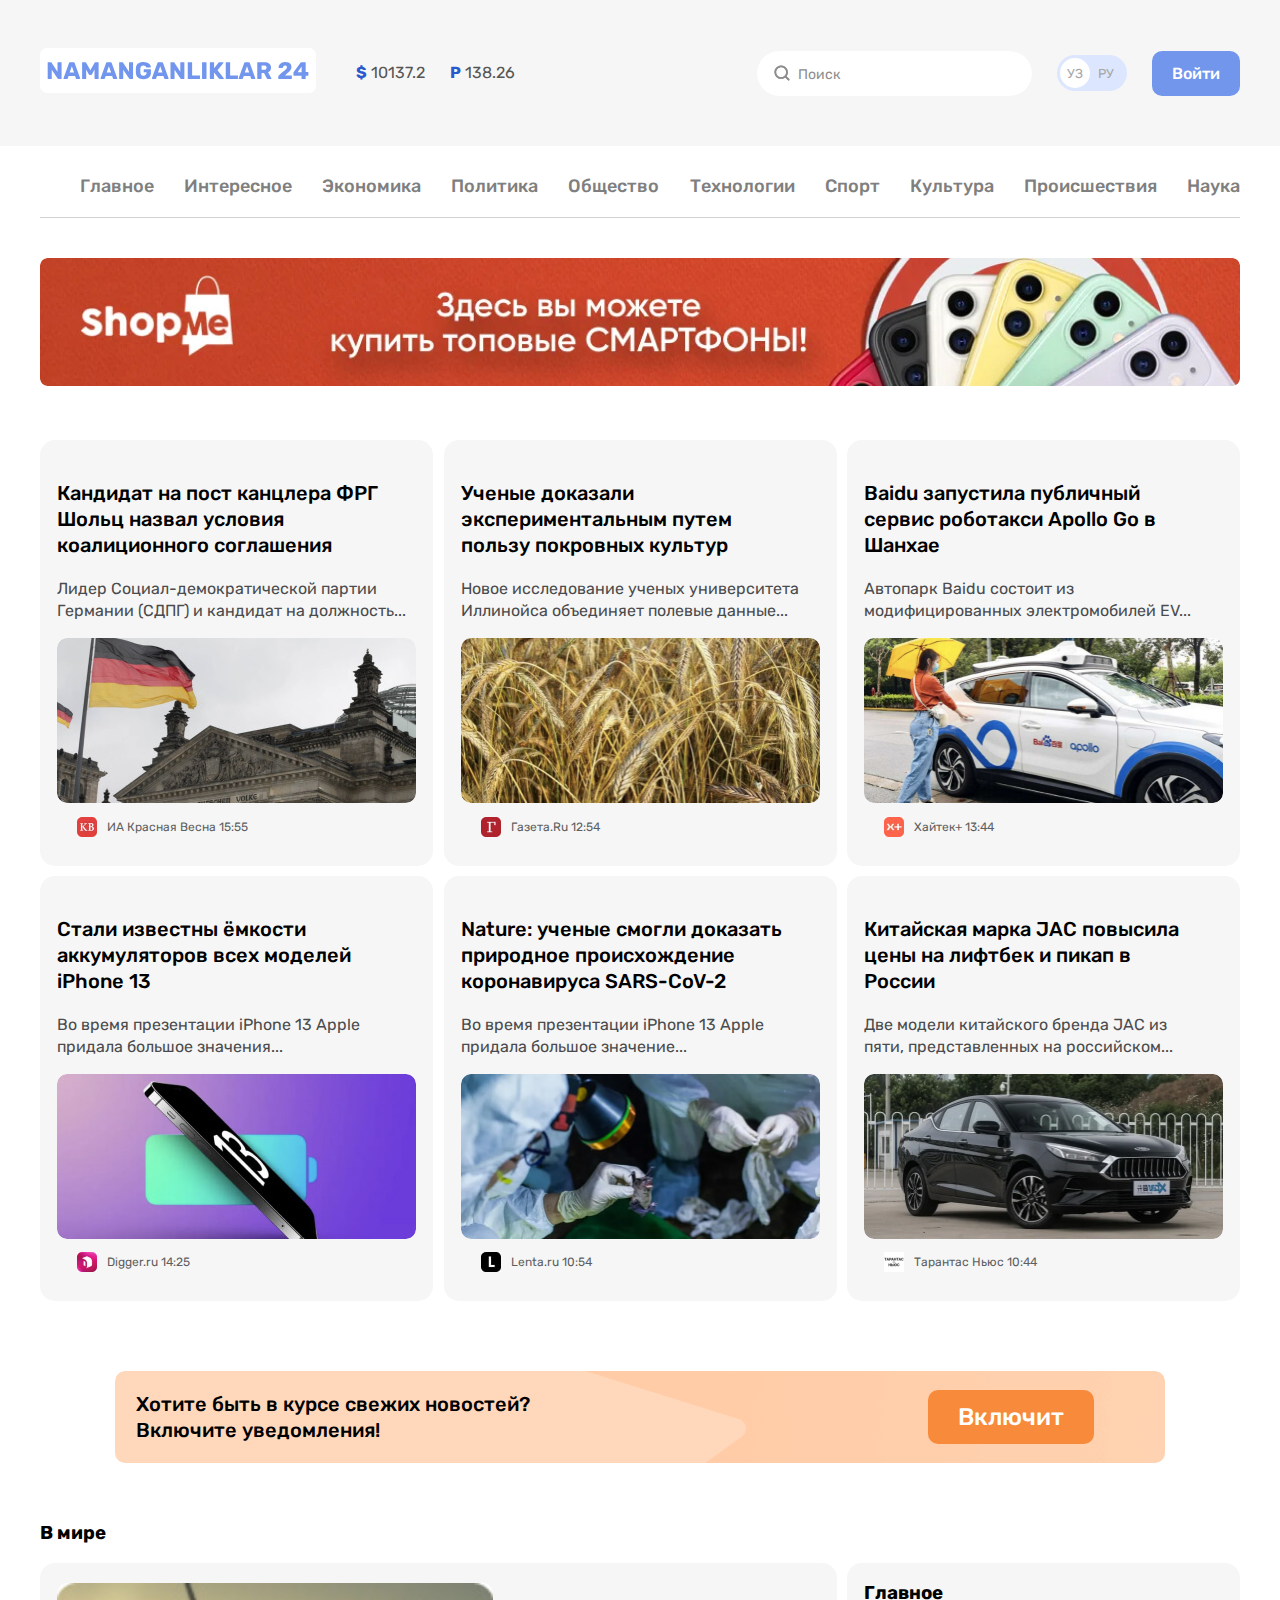
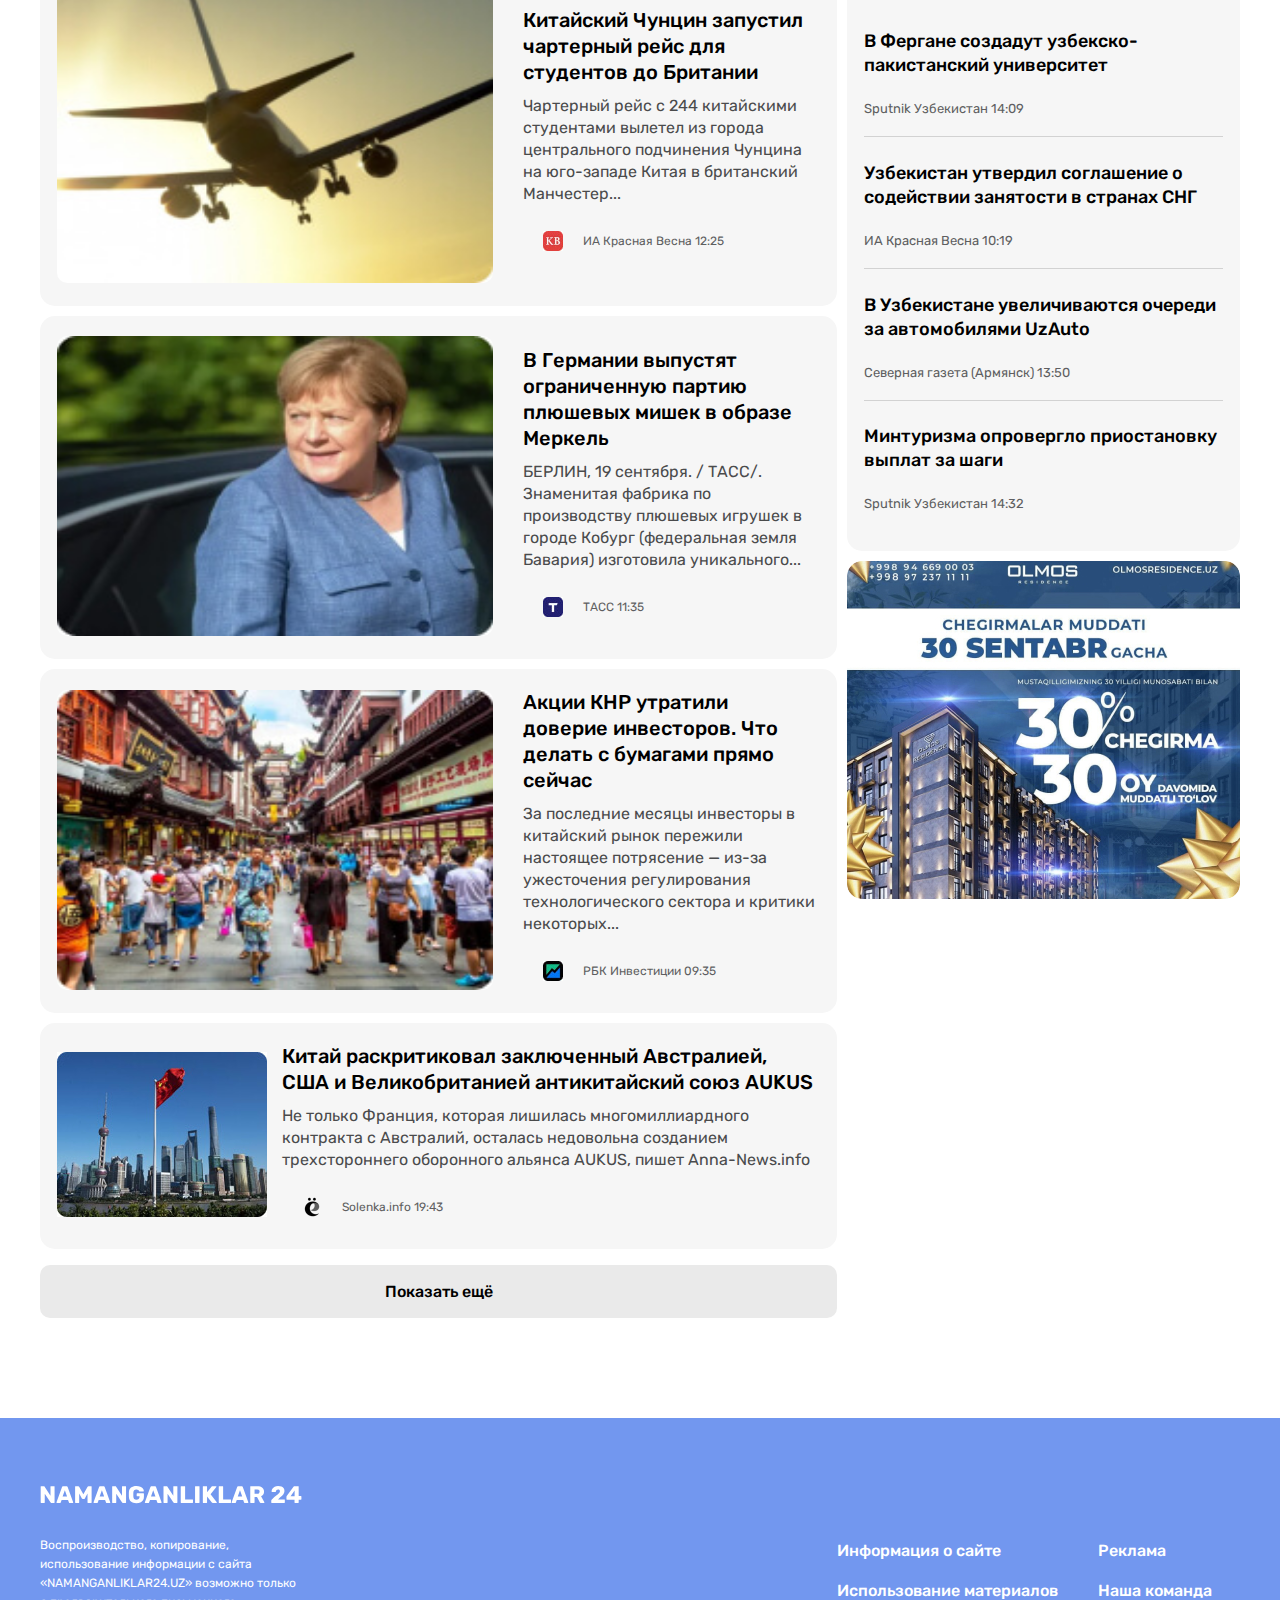
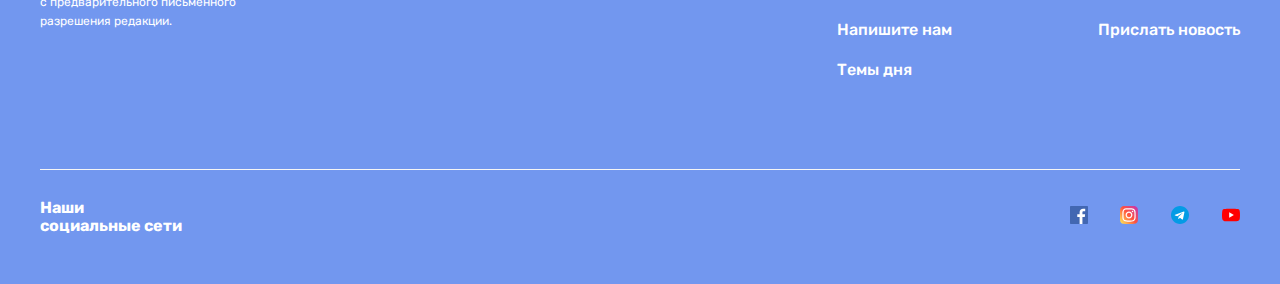
<file: index.html>
<!DOCTYPE html>
<html lang="en">
<head>
    <meta charset="UTF-8" />
    <meta http-equiv="X-UA-Compatible" content="IE=edge" />
    <meta name="viewport" content="width=device-width, initial-scale=1.0" />
    <link rel="stylesheet" href="./css/normalize.css">
    <link rel="stylesheet" href="./css/main.css"/>
    <title>Namanganliklar 24</title>
</head>
<body>
    <!-- header -->
    <header class="site-header">
        <!-- header top -->
        <div class="header-top">
            <div class="container">
                <div class="header-top-inner">
                    <div class="header-top-start">
                        <!-- logo -->
                        <a class="header-logo logo" href="./index.html">
                            <img
                            class="header-logo-img"
                            width="264"
                            height="28"
                            src="./images/NAMANGANLIKLAR 24.svg"
                            alt="Namanganliklar Logo"
                            />
                        </a>
                        <!-- currency list -->
                        <ul class="header-top-currency-list">
                            <li class="currency-item">
                                <span class="currency">$</span> 10137.2
                            </li>
                            <li class="currency-item">
                                <span class="currency">P</span> 138.26
                            </li>
                        </ul>
                    </div>
                    <div class="header-top-end">
                        <!-- search bar -->
                        <div class="header-top-search">
                            <form action="https://echo.htmlacademy.ru/">
                                <input class="form-input" type="search" name="user_search_result" aria-label="Search your text" placeholder="Поиск" autocomplete="off"       >
                            </form>
                        </div>
                        <!-- language toggle -->
                        <ul class="lang-list">
                            <li class="lang-item">
                                <a class="lang-link active-lang" href="#"> УЗ </a>
                            </li>
                            <li class="lang-item">
                                <a class="lang-link" href="#"> РУ </a>
                            </li>
                        </ul>
                        <!-- signup -->
                        <a class="header-top-end-signup" href="#">Войти</a>
                    </div>
                </div>
            </div>
        </div>
        
        <!-- header bottom  site navigation  -->
        <nav class="site-navigation">
            <div class="container">
                <ul class="site-navigation-links">
                    <li class="site-navigation-item">
                        <a class="site-navigation-link" href="#">Главное</a>
                    </li>
                    <li class="site-navigation-item">
                        <a class="site-navigation-link" href="./secondpage.html">Интересное</a>
                    </li>
                    <li class="site-navigation-item">
                        <a class="site-navigation-link" href="#">Экономика</a>
                    </li>
                    <li class="site-navigation-item">
                        <a class="site-navigation-link" href="#">Политика</a>
                    </li>
                    <li class="site-navigation-item">
                        <a class="site-navigation-link" href="#">Общество</a>
                    </li>
                    <li class="site-navigation-item">
                        <a class="site-navigation-link" href="#">Технологии</a>
                    </li>
                    <li class="site-navigation-item">
                        <a class="site-navigation-link" href="#">Спорт</a>
                    </li>
                    <li class="site-navigation-item">
                        <a class="site-navigation-link" href="#">Культура</a>
                    </li>
                    <li class="site-navigation-item">
                        <a class="site-navigation-link" href="#">Происшествия</a>
                    </li>
                    <li class="site-navigation-item">
                        <a class="site-navigation-link" href="#">Наука</a>
                    </li>
                </ul>
            </div>
        </nav>
    </header>
    <!-- end of the header  -->
    
    <!-- main -->
    <main>
        <aside class="aside-top">
            <div class="container">
                <a class="aside-top-ad" target="blank" href="https://shopme.uz/">
                    <img
                    class="aside-top-ad-image"
                    src="./images/aside.jpg"
                    srcset="
                    ./images/aside.jpg 1x,
                    ./images/aside1.1@2.jpg 2x"
                    alt="ShopMe ad image"
                    width="1200"
                    height="128"
                    />
                </a>
            </div>
        </aside>
        
        <!-- Latest news -->
        <section class="latest-news">
            <div class="container">
                <ul class="latest-news-list">
                    <li class="latest-news-item">
                        <h3 class="latest-news-item-title">
                            <a class="latest-news-item-link" href="#">
                                Кандидат на пост канцлера ФРГ Шольц назвал условия
                                коалиционного соглашения
                            </a>
                        </h3>
                        <p class="latest-news-item-text text-gray">
                            Лидер Социал-демократической партии Германии (СДПГ) и кандидат
                            на должность...
                        </p>
                        <img
                        class="latest-news-item-img"
                        src="./images/image1.jpg"
                        srcset="
                        ./images/image1.jpg 1x,
                        ./images/image1@2x.jpg 2x"
                        alt="template logo"
                        width="359"
                        height="165"
                        />
                        <div class="latest-news-item-box">
                            <img
                            class="latest-news-item-box-img"
                            src="./images/1.1.jpg"
                            srcset="
                            ./images/1.1.jpg    1x,
                            ./images/1.1@2x.jpg 2x
                            "
                            alt="template logo"
                            width="20"
                            height="20"
                            />
                            <p class="latest-news-item-box-text">
                                ИА Красная Весна
                                <time class="latest-news-item-box-time">15:55</time>
                            </p>
                        </div>
                    </li>
                    <li class="latest-news-item">
                        <div class="latest-news-item-container">
                            <h3 class="latest-news-item-title">
                                <a class="latest-news-item-link" href="#"
                                >Ученые доказали экспериментальным путем пользу покровных
                                культур</a
                                >
                            </h3>
                        </div>
                        <p class="latest-news-item-text text-gray">
                            Новое исследование ученых университета Иллинойса объединяет
                            полевые данные...
                        </p>
                        <img
                        class="latest-news-item-img"
                        src="./images/image2.jpg"
                        srcset="
                        ./images/image2.jpg  1x,
                        ./images/image2@2x.jpg 2x"
                        width="359"
                        height="165"
                        alt="corn image"
                        />
                        <div class="latest-news-item-box">
                            <img
                            class="latest-news-item-box-img"
                            src="./images/image2.2.jpg"
                            srcset="
                            ./images/image2.2.jpg    1x,
                            ./images/image2.2@2x.jpg.jpg 2X"
                            width="20"
                            height="20"
                            alt="lenta.ru logo"
                            />
                            <p class="latest-news-item-box-text">
                                Газета.Ru <time class="latest-news-item-box-time">12:54</time>
                            </p>
                        </div>
                    </li>
                    <li class="latest-news-item">
                        <div class="latest-news-item-container">
                            <h3 class="latest-news-item-title">
                                <a class="latest-news-item-link" href="#"
                                >Baidu запустила публичный сервис роботакси Apollo Go в
                                Шанхае</a
                                >
                            </h3>
                        </div>
                        <p class="latest-news-item-text text-gray">
                            Автопарк Baidu состоит из модифицированных электромобилей EV...
                        </p>
                        <img
                        class="latest-news-item-img"
                        src="./images/image3.jpg"
                        srcset="
                        ./images/image3.jpg    1x,
                        ./images/image3@2x.jpg 2x
                        "
                        width="359"
                        height="165"
                        alt="electro car image"
                        />
                        <div class="latest-news-item-box">
                            <img
                            class="latest-news-item-box-img"
                            src="./images/image3.3.jpg"
                            srcset="
                            ./images/image3.3.jpg  1x,
                            ./images/image3.3@2x.jpg 2x
                            "
                            width="20"
                            height="20"
                            alt="Xayter+ logo"
                            />
                            <p class="latest-news-item-box-text">
                                Хайтек+ <time class="latest-news-item-box-time">13:44</time>
                            </p>
                        </div>
                    </li>
                    <li class="latest-news-item">
                        <div class="latest-news-item-container">
                            <h3 class="latest-news-item-title">
                                <a class="latest-news-item-link" href="#"
                                >Стали известны ёмкости аккумуляторов всех моделей iPhone
                                13</a
                                >
                            </h3>
                            <p class="latest-news-item-text text-gray">
                                Во время презентации iPhone 13 Apple придала большое
                                значения...
                            </p>
                        </div>
                        <img
                        class="latest-news-item-img"
                        src="./images/image4.jpg"
                        srcset="
                        ./images/image4.jpg    1x,
                        ./images/image4@2x.jpg 2x"
                        width="359"
                        height="165"
                        alt="Iphone13 image"
                        />
                        <div class="latest-news-item-box">
                            <img
                            class="latest-news-item-box-img"
                            src="./images/image 4.4.jpg"
                            srcset="
                            ./images/image 4.4.jpg   1x,
                            ./images/image4.4@2x.jpg"
                            width="20"
                            height="20"
                            alt="digger.ru logo"
                            />
                            <p class="latest-news-item-box-text">
                                Digger.ru <time class="latest-news-item-box-time">14:25</time>
                            </p>
                        </div>
                    </li>
                    <li class="latest-news-item">
                        <div class="latest-news-item-container">
                            <h3 class="latest-news-item-title">
                                <a class="latest-news-item-link" href="#">
                                    Nature: ученые смогли доказать природное происхождение
                                    коронавируса SARS-CoV-2
                                </a>
                            </h3>
                            <p class="latest-news-item-text text-gray">
                                Во время презентации iPhone 13 Apple придала большое
                                значение...
                            </p>
                        </div>
                        <img
                        class="latest-news-item-img"
                        src="./images/image5.jpg"
                        srcset="
                        ./images/image5.jpg  1x,
                        ./images/image5@2x.jpg 2x
                        "
                        width="359"
                        height="165"
                        alt="surgery image"
                        />
                        <div class="latest-news-item-box">
                            <img
                            class="latest-news-item-box-img"
                            src="./images/image5.5.jpg"
                            srcset="
                            ./images/image5.5.jpg   1x,
                            ./images/image5.5@2x.jpg 2x
                            "
                            width="20"
                            height="20"
                            alt="lenta.ru logo"
                            />
                            <p class="latest-news-item-box-text">
                                Lenta.ru <time class="latest-news-item-box-time">10:54</time>
                            </p>
                        </div>
                    </li>
                    <li class="latest-news-item">
                        <div class="latest-news-item-container">
                            <h3 class="latest-news-item-title">
                                <a class="latest-news-item-link" href="#"
                                >Китайская марка JAC повысила цены на лифтбек и пикап в
                                <br />
                                России</a
                                >
                            </h3>
                            <p class="latest-news-item-text text-gray">
                                Две модели китайского бренда JAC из пяти, представленных на
                                российском...
                            </p>
                        </div>
                        <img
                        class="latest-news-item-img"
                        src="./img/image6.jpg"
                        srcset="
                        ./images/image6.jpg 1x,
                        ../images/image6@2x.jpg 2x"
                        width="359"
                        height="165"
                        alt="car image"
                        />
                        <div class="latest-news-item-box">
                            <img
                            class="latest-news-item-box-img"
                            src="./images/image 6.6.jpg"
                            srcset="
                            ./images/image 6.6.jpg  1x,
                            ./images/image6.6@2x.jpg 
                            "
                            width="20"
                            height="20"
                            alt="Tarantas News logo"
                            />
                            <p class="latest-news-item-box-text">
                                Тарантас Ньюс
                                <time class="latest-news-item-box-time">10:44</time>
                            </p>
                        </div>
                    </li>
                </ul>
            </div>
        </section>
        <!-- banner end -->
        
        <!-- article -->
        <article class="site-article">
            <div class="article-inner">
                <h3 class="article-title text-black">
                    Хотите быть в курсе свежих новостей? <br />
                    Включите уведомления!
                </h3>
                <button class="article-link text-white modal-open-btn btn" id="modal__open__btn" href="#">Включит</button>            
            </div>
        </article>
        
        <!-- in the world section -->
        <section class="world-news">
            <div class="container">
                <h3>В мире</h3>
                <!-- news wrapper -->
                <div class="news-container">
                    <div class="world-news-wrapper">
                        <ul class="world-news-list">
                            <li class="world-news-item">
                                <img
                                class="world-news-item-img"
                                src="./img/image7.jpg"
                                srcset="
                                ./images/image7.jpg 1x,
                                ./images/image7.jpg 2x
                                "
                                width="210"
                                height="165"
                                alt="airplane"
                                />
                                <div class="world-news-item-info">
                                    <div class="world-news-item-container">
                                        <h4 class="world-news-item-title">
                                            <a href="#" class="world-news-item-link"
                                            >Китайский Чунцин запустил чартерный рейс для
                                            студентов до Британии</a
                                            >
                                        </h4>
                                        <p class="world-news-item-text text-gray">
                                            Чартерный рейс с 244 китайскими студентами вылетел из
                                            города центрального подчинения Чунцина на юго-западе
                                            Китая в британский Манчестер...
                                        </p>
                                    </div>
                                    <div class="world-news-item-box">
                                        <img
                                        class="world-news-item-box-img"
                                        src="./img/1.1.jpg"
                                        srcset="
                                        ./images/1.1.jpg 1x,
                                        ./images/1.1@2X.jpg 2x"
                                        width="20"
                                        height="20"
                                        alt="template image"/>
                                        <p class="world-news-item-box-text">
                                            ИА Красная Весна
                                            <time class="world-news-item-box-time">12:25</time>
                                        </p>
                                    </div>
                                </div>
                            </li>
                            <li class="world-news-item">
                                <img
                                class="world-news-item-img"
                                src="./images/image8.jpg"
                                width="210"
                                height="165"
                                srcset="
                                ./images/image8.jpg 1x,
                                ./images/image8.jpg 2x"
                                alt="angela merkel"
                                />
                                
                                <div class="world-news-item-info">
                                    <div class="world-news-item-container">
                                        <h4 class="world-news-item-title">
                                            <a href="#" class="world-news-item-link"
                                            >В Германии выпустят ограниченную партию плюшевых
                                            мишек в образе Меркель</a
                                            >
                                        </h4>
                                    </div>
                                    <p class="world-news-item-text text-gray">
                                        БЕРЛИН, 19 сентября. / ТАСС/. Знаменитая фабрика по
                                        производству плюшевых игрушек в городе Кобург (федеральная
                                        земля Бавария) изготовила уникального...
                                    </p>
                                    <div class="world-news-item-box">
                                        <img
                                        class="world-news-item-box-img"
                                        src="./img/image8.8.jpg"
                                        srcset="
                                        ./images/image8.8.jpg 1x,
                                        ./images/image8.8.jpg 2x"
                                        width="20"
                                        height="20"
                                        alt="template image"
                                        />
                                        <p class="world-news-item-box-text">
                                            ТАСС
                                            <time class="world-news-item-box-time">11:35</time>
                                        </p>
                                    </div>
                                </div>
                            </li>
                            <li class="world-news-item">
                                <img
                                class="world-news-item-img"
                                src="./images/image9.jpg"
                                alt="china street"
                                width="210"
                                height="165"
                                srcset="
                                ./images/image9.jpg 1x,
                                ./images/image9.jpg 2x"
                                />
                                <div class="world-news-item-info">
                                    <div class="world-news-item-container">
                                        <h4 class="world-news-item-title">
                                            <a href="#" class="world-news-item-link"
                                            >Акции КНР утратили доверие инвесторов. Что делать с
                                            бумагами прямо сейчас</a
                                            >
                                        </h4>
                                    </div>
                                    <p class="world-news-item-text text-gray">
                                        За последние месяцы инвесторы в китайский рынок пережили
                                        настоящее потрясение — из-за ужесточения регулирования
                                        технологического сектора и критики некоторых...
                                    </p>
                                    <div class="world-news-item-box">
                                        <img
                                        class="world-news-item-box-img"
                                        src="./img/image9.9.jpg"
                                        srcset="
                                        ./images/image9.9.jpg 1x,
                                        ./images/image9.9.jpg 2x
                                        "
                                        width="20"
                                        height="20"
                                        alt="template image"
                                        />
                                        <p class="world-news-item-box-text">
                                            РБК Инвестиции
                                            <time class="world-news-item-box-time">09:35</time>
                                        </p>
                                    </div>
                                </div>
                            </li>
                            <li class="world-news-item">
                                <img
                                src="./images/image10.jpg"
                                width="210"
                                height="165"
                                srcset="
                                ./images/image10.jpg 1x,
                                ./images/image10.jpg 2x
                                "
                                alt="china flag"
                                />
                                
                                <div class="world-news-item-info">
                                    <div class="world-news-item-container">
                                        <h4 class="world-news-item-title">
                                            <a href="#" class="world-news-item-link"
                                            >Китай раскритиковал заключенный Австралией, США и
                                            Великобританией антикитайский союз AUKUS</a
                                            >
                                        </h4>
                                    </div>
                                    <p class="world-news-item-text text-gray">
                                        Не только Франция, которая лишилась многомиллиардного
                                        контракта с Австралий, осталась недовольна созданием
                                        трехстороннего оборонного альянса AUKUS, пишет
                                        Anna-News.info
                                    </p>
                                    <div class="world-news-item-box">
                                        <img
                                        class="world-news-item-box-img"
                                        src="./images/image10.10.jpg"
                                        srcset="
                                        ./images/image10.10.jpg  1x,
                                        ./images/image10.10.jpg 2x
                                        "
                                        alt="template image"
                                        width="20"
                                        height="20"
                                        />
                                        <p class="world-news-item-box-text">
                                            Solenka.info
                                            <time class="world-news-item-box-time">19:43</time>
                                        </p>
                                    </div>
                                </div>
                            </li>
                        </ul>
                        <a class="world-news-wrapper-link text-black" href="#">
                            Показать ещё
                            </a>
                    </div>
                    <div class="main-news">
                        <div class="main-news-container">
                            <h3 class="text-black main-news-title">Главное</h3>
                            <ul class="main-news-list">
                                <li class="main-news-item">
                                    <div class="main-news-item-container">
                                        <h4 class="main-news-item-title">
                                            <a href="#" class="main-news-item-link">
                                                В Фергане создадут узбекско-пакистанский университет
                                            </a>
                                        </h4>
                                    </div>
                                    <p class="main-news-item-text">
                                        Sputnik Узбекистан
                                        <time class="main-news-item-box-time">14:09</time>
                                    </p>
                                </li>
                                <li class="main-news-item">
                                    <div class="main-news-item-container">
                                        <h4 class="main-news-item-title">
                                            <a href="#" class="main-news-item-link">
                                                Узбекистан утвердил соглашение о содействии занятости
                                                в странах СНГ
                                            </a>
                                        </h4>
                                    </div>
                                    <p class="main-news-item-text">
                                        ИА Красная Весна
                                        <time class="main-news-item-box-time">10:19</time>
                                    </p>
                                </li>
                                <li class="main-news-item">
                                    <div class="main-news-item-container">
                                        <h4 class="main-news-item-title">
                                            <a href="#" class="main-news-item-link">
                                                В Узбекистане увеличиваются очереди за автомобилями
                                                UzAuto
                                            </a>
                                        </h4>
                                    </div>
                                    <p class="main-news-item-text">
                                        Северная газета (Армянск)
                                        <time class="main-news-item-box-time">13:50</time>
                                    </p>
                                </li>
                                <li class="main-news-item last-item">
                                    <div class="main-news-item-container">
                                        <h4 class="main-news-item-title">
                                            <a href="#" class="main-news-item-link">
                                                Минтуризма опровергло приостановку выплат за шаги
                                            </a>
                                        </h4>
                                    </div>
                                    <p class="main-news-item-text">
                                        Sputnik Узбекистан
                                        <time class="main-news-item-box-time">14:32</time>
                                    </p>
                                </li>
                            </ul>
                        </div>
                        <aside class="aside-bottom">
                            <a
                            class="aside-bottom-ad-link"
                            target="blank"
                            href="https://olmosresidence.uz/"
                            ><img
                            class="aside-bottom-ad-img"
                            src="./images/side.jpg"
                            srcset="
                            ./images/side.jpg 1x,
                            ./images/side.jpg 2x
                            "
                            alt="template image"
                            width="393"
                            height="338"
                            /></a>
                        </aside>
                    </div>
                    <!--  -->
                </div>
            </div>
        </section>
    </main>
    
    <!-- Footer -->
    <footer class="bg-blue text-white site-footer">
        <div class="container">
            <div class="footer-top">
                <!-- top-start -->
                <div class="footer-copyright">
                    <img class="footer-copyright-logo"  src="./images/logo (1) (1).svg" alt="NAMANGANLIKLAR24 logo">
                    <p class="footer-copyright-text">
                        Воспроизводство, копирование, использование информации с сайта
                        «NAMANGANLIKLAR24.UZ» возможно только с предварительного
                        письменного разрешения редакции.
                    </p>
                </div>
                <!-- top-middle and top-end sides are near to each other. That's why we're gonna use a div here -->
                <div class="footer-links-container">
                    <ul class="footer-links">
                        <li class="footer-links-item">
                            <a class="footer-links-item-link text-white" href="#"
                            >Информация о сайте</a
                            >
                        </li>
                        <li class="footer-links-item">
                            <a class="footer-links-item-link text-white" href="#"
                            >Использование материалов</a
                            >
                        </li>
                        <li class="footer-links-item">
                            <a class="footer-links-item-link text-white" href="./contact.html"
                            >Напишите нам</a
                            >
                        </li>
                        <li class="footer-links-item">
                            <a class="footer-links-item-link text-white" href="#"
                            >Темы дня</a
                            >
                        </li>
                    </ul>
                    <ul class="footer-links">
                        <li class="footer-links-item">
                            <a class="footer-links-item-link text-white" href="#"
                            >Реклама</a
                            >
                        </li>
                        <li class="footer-links-item">
                            <a class="footer-links-item-link text-white" href="#"
                            >Наша команда</a
                            >
                        </li>
                        <li class="footer-links-item">
                            <a class="footer-links-item-link text-white" href="#"
                            >Прислать новость</a
                            >
                        </li>
                    </ul>
                    <!-- footer bottom -->
                </div>
            </div>
            <div class="footer-bottom">
                <strong class="footer-bottom-title">Наши <br> социальные сети</strong>
                <ul class="footer-bottom-list">
                    <li class="footer-bottom-item">
                        <a
                        class="footer-bottom-list-link"
                        href="https://facebook.com"
                        target="blank"
                        ><img
                        class="footer-bottom-list-link-img"
                        src="./images/free-icon-facebook-1384053 1.svg"
                        alt="facebook image"
                        width="18"
                        height="18"/>
                    </a>
                    </li>
                    <li class="footer-bottom-item">
                        <a
                        class="footer-bottom-list-link"
                        href="https://instagram.com"
                        target="blank"
                        ><img
                        class="footer-bottom-list-link-img"
                        src="./images/free-icon-instagram-2111463 1.svg"
                        alt="instagram image"
                        width="18"
                        height="18"/>
                    </a>
                    </li>
                    <li class="footer-bottom-item">
                        <a
                        class="footer-bottom-list-link"
                        href="https://telegram.com"
                        target="blank"
                        ><img
                        class="footer-bottom-list-link-img"
                        src="./images/free-icon-telegram-2111646 1.svg"
                        alt="telegram image"
                        width="18"
                        height="18"
                        /></a>
                    </li>
                    <li class="footer-bottom-item">
                        <a
                        class="footer-bottom-list-link"
                        href="https://m.youtube.com"
                        target="blank"
                        ><img
                        class="footer-bottom-list-link-img"
                        src="./images/free-icon-youtube-1384060 1.svg"
                        alt="youtube image"
                        width="18"
                        height="18"/>
                    </a>
                </li>
            </ul>
        </div>
    </div>
</footer>


 <!-- modal -->
 <dialog class="modal" id="modal">
    <h3 class="modal-title">Хотите быть в курсе свежих новостей?  Включите уведомления!
    </h3>
    <button class="btn modal-turn-btn" id="modal__turn">Включит</button>
    <button class="close-modal btn" id="modal__close__btn">&times;</button>
  </dialog>

  <script src="./js/main.js"></script>
</body>
</html>
</file>
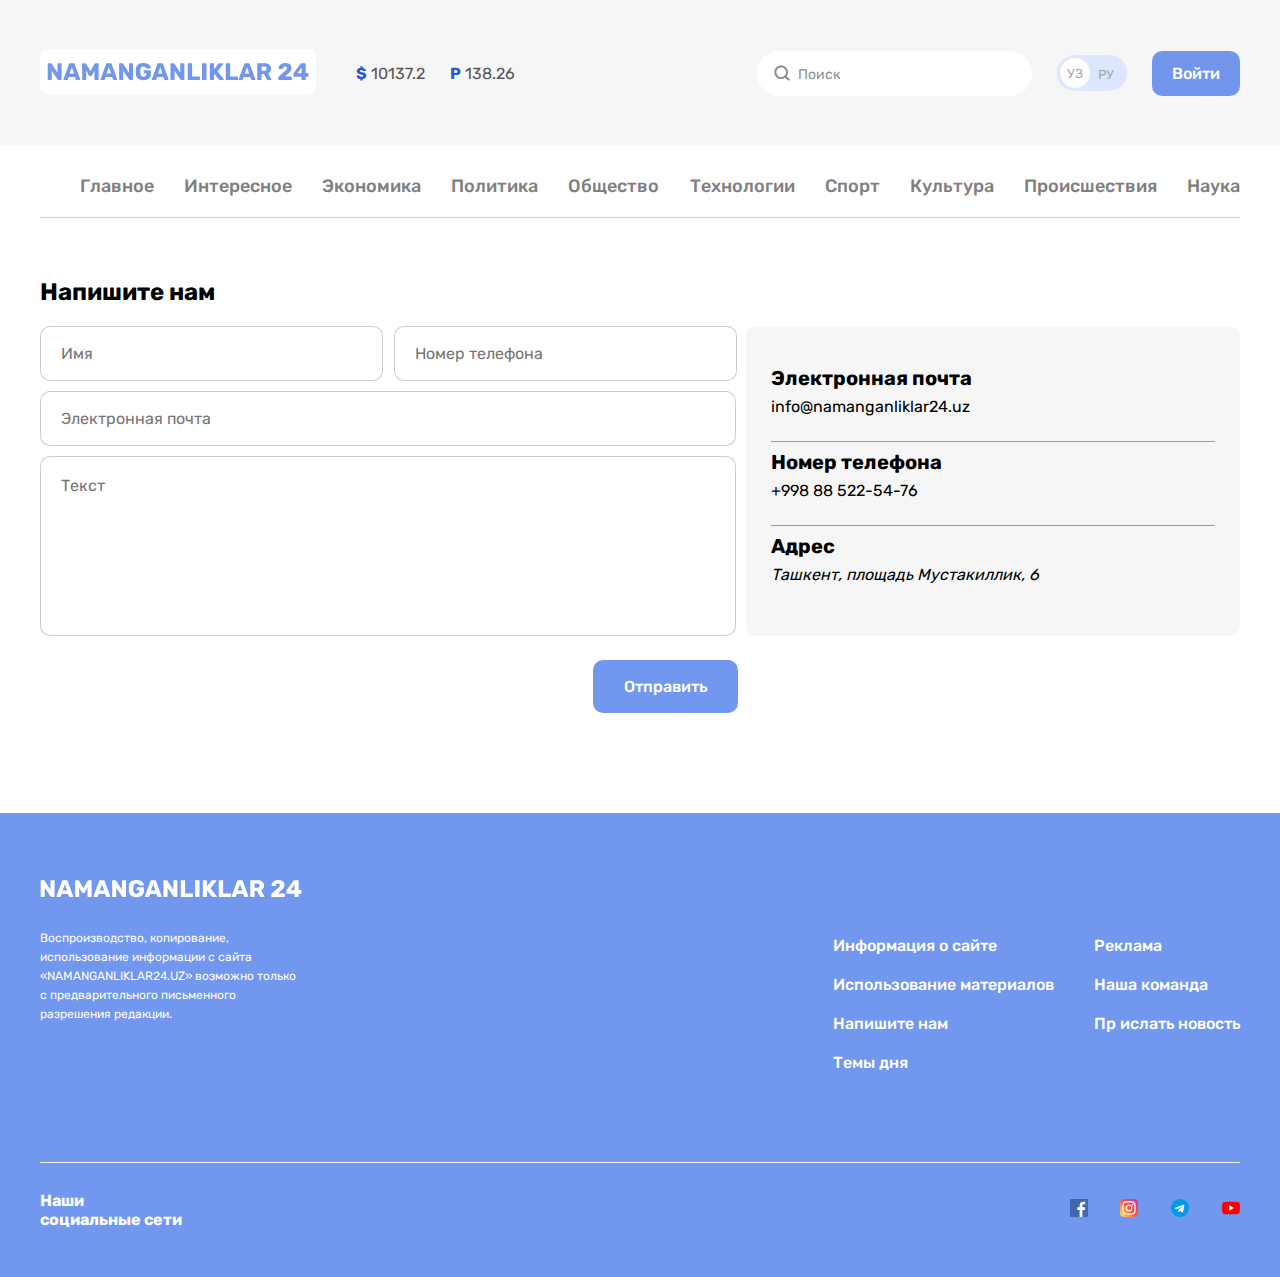
<file: contact.html>
<!DOCTYPE html>
<html lang="en">
<head>
    <meta charset="UTF-8">
    <meta http-equiv="X-UA-Compatible" content="IE=edge">
    <meta name="viewport" content="width=device-width, initial-scale=1.0">
    <title>15-uy ishi</title>
    <link rel="stylesheet" href="./css/main.css">
</head>
<body>
    <!-- header -->
    <header class="site-header">
        <!-- header top -->
        <div class="header-top">
            <div class="container">
                <div class="header-top-inner">
                    <div class="header-top-start">
                        <!-- logo -->
                        <a class="header-logo logo" href="./index.html">
                            <img
                            class="header-logo-img"
                            width="264"
                            height="28"
                            src="./images/NAMANGANLIKLAR 24.svg"
                            alt="Namanganliklar Logo"
                            />
                        </a>
                        <!-- currency list -->
                        <ul class="header-top-currency-list">
                            <li class="currency-item">
                                <span class="currency">$</span> 10137.2
                            </li>
                            <li class="currency-item">
                                <span class="currency">P</span> 138.26
                            </li>
                        </ul>
                    </div>
                    <div class="header-top-end">
                        <!-- search bar -->
                        <div class="header-top-search">
                            <form action="https://echo.htmlacademy.ru/">
                                <input class="form-input" type="search" name="user_search_result" aria-label="Search your text" placeholder="Поиск" autocomplete="off"       >
                            </form>
                        </div>
                        <!-- language toggle -->
                        <ul class="lang-list">
                            <li class="lang-item">
                                <a class="lang-link active-lang" href="#"> УЗ </a>
                            </li>
                            <li class="lang-item">
                                <a class="lang-link" href="#"> РУ </a>
                            </li>
                        </ul>
                        <!-- signup -->
                        <a class="header-top-end-signup" href="#">Войти</a>
                    </div>
                </div>
            </div>
        </div>
        
        <!-- header bottom  site navigation  -->
        <nav class="site-navigation">
            <div class="container">
                <ul class="site-navigation-links">
                    <li class="site-navigation-item">
                        <a class="site-navigation-link" href="./index.html">Главное</a>
                    </li>
                    <li class="site-navigation-item">
                        <a class="site-navigation-link" href="./secondpage.html">Интересное</a>
                    </li>
                    <li class="site-navigation-item">
                        <a class="site-navigation-link" href="#">Экономика</a>
                    </li>
                    <li class="site-navigation-item">
                        <a class="site-navigation-link" href="#">Политика</a>
                    </li>
                    <li class="site-navigation-item">
                        <a class="site-navigation-link" href="#">Общество</a>
                    </li>
                    <li class="site-navigation-item">
                        <a class="site-navigation-link" href="#">Технологии</a>
                    </li>
                    <li class="site-navigation-item">
                        <a class="site-navigation-link" href="#">Спорт</a>
                    </li>
                    <li class="site-navigation-item">
                        <a class="site-navigation-link" href="#">Культура</a>
                    </li>
                    <li class="site-navigation-item">
                        <a class="site-navigation-link" href="#">Происшествия</a>
                    </li>
                    <li class="site-navigation-item">
                        <a class="site-navigation-link" href="#">Наука</a>
                    </li>
                </ul>
            </div>
        </nav>
    </header>
    <!-- end of the header  -->
    
    <main>
        <section>
            <div class="container">
                <h2 class="contact-title">Напишите нам</h2>
                <div class="main-wrapper">
                    <div class="main-left">
                        <form
                        action="https://echo.htmlacademy.ru/"
                        method="post"
                        autocomplete="off">
                        <input
                        class="contact-name"
                        name="user_name"
                        type="name"
                        aria-label="enter your user name"
                        placeholder="Имя"/>
                        <input
                        class="contact-number"
                        name="user_number"
                        type="tel"
                        aria-label="enter your phone number"
                        placeholder="Номер телефона"/>
                        <input
                        class="contact-email"
                        name="user_email"
                        type="email"
                        aria-label="enter your email"
                        placeholder="Электронная почта"/>
                        <textarea class="contact-text"  name="usertext" cols="180" rows="696" placeholder="Текст"></textarea>
                        <button class="submit" >Отправить</button>
                    </form>
                </div>
                <div class="main-right">
                    <ul class="info-list">
                        <li class="info-item">
                            <h3 class="info-item-title info">Электронная почта</h3>
                            <a class="mail" href="mailto:info@namanganliklar24.uz">info@namanganliklar24.uz</a>
                        </li>
                        <hr class="line">
                        <li class="info-item">
                            <h3 class="info-item-title">Номер телефона</h3>
                            <a class="tel" href="tel:+998885225476">+998 88 522-54-76</a>
                        </li>
                        <hr class="line">
                        <li class="info-item">
                            <address>
                                <h3 class="info-item-title">Адрес</h3>
                                <a 
                                class="adress"
                                href="https://www.google.com/maps/place/6+%D0%9F%D0%BB%D0%BE%D1%89%D0%B0%D0%B4%D1%8C+%D0%9C%D1%83%D1%81%D1%82%D0%B0%D0%BA%D0%B8%D0%BB%D0%BB%D0%B8%D0%BA,+%D0%A2%D0%B0%D1%88%D0%BA%D0%B5%D0%BD%D1%82+100078/data=!4m2!3m1!1s0x38ae8b3d4801cfa7:0xa47963500c773c82?sa=X&ved=2ahUKEwjypuzHtND4AhWI6CoKHYNfAOkQ8gF6BAgCEAE"
                                target="blank">
                                Ташкент, площадь Мустакиллик, 6 
                                </a>
                            </address> 
                        </li>
                    </ul>
                </div>
            </div>
        </div>
    </section>
</main>

<!-- Footer -->
<footer class="bg-blue text-white site-footer">
    <div class="container">
        <div class="footer-top">
            <!-- top-start -->
            <div class="footer-copyright">
                <img class="footer-copyright-logo"  src="./images/logo (1) (1).svg" alt="NAMANGANLIKLAR24 logo">
                <p class="footer-copyright-text">
                    Воспроизводство, копирование, использование информации с сайта
                    «NAMANGANLIKLAR24.UZ» возможно только с предварительного
                    письменного разрешения редакции.
                </p>
            </div>
            <!-- top-middle and top-end sides are near to each other. That's why we're gonna use a div here -->
            <div class="footer-links-container">
                <ul class="footer-links">
                    <li class="footer-links-item">
                        <a class="footer-links-item-link text-white" href="#">
                            Информация о сайте
                        </a>
                    </li>
                    <li class="footer-links-item">
                        <a class="footer-links-item-link text-white" href="#">
                            Использование материалов
                        </a>
                    </li>
                    <li class="footer-links-item">
                        <a class="footer-links-item-link text-white" href="#">
                            Напишите нам
                        </a>
                    </li>
                    <li class="footer-links-item">
                        <a class="footer-links-item-link text-white" href="#">
                            Темы дня
                        </a>
                    </li>
                </ul>
                <ul class="footer-links">
                    <li class="footer-links-item">
                        <a class="footer-links-item-link text-white" href="#">
                            Реклама
                        </a>
                    </li>
                    <li class="footer-links-item">
                        <a class="footer-links-item-link text-white" href="#">
                            Наша команда
                        </a>
                    </li>
                    <li class="footer-links-item">
                        <a class="footer-links-item-link text-white" href="#">
                            Пр  ислать новость
                        </a>
                    </li>
                </ul>
                <!-- footer bottom -->
            </div>
        </div>
        <div class="footer-bottom">
            <strong class="footer-bottom-title">Наши <br> социальные сети</strong>
            <ul class="footer-bottom-list">
                <li class="footer-bottom-item">
                    <a
                    class="footer-bottom-list-link"
                    href="https://facebook.com"
                    target="blank">
                    <img
                    class="footer-bottom-list-link-img"
                    src="./images/free-icon-facebook-1384053 1.svg"
                    alt="facebook image"
                    width="18"
                    height="18"/>
                </a>
            </li>
            <li class="footer-bottom-item">
                <a
                class="footer-bottom-list-link"
                href="https://instagram.com"
                target="blank">
                <img
                class="footer-bottom-list-link-img"
                src="./images/free-icon-instagram-2111463 1.svg"
                alt="instagram image"
                width="18"
                height="18"/>
            </a>
        </li>
        <li class="footer-bottom-item">
            <a
            class="footer-bottom-list-link"
            href="https://telegram.com"
            target="blank">
            <img
            class="footer-bottom-list-link-img"
            src="./images/free-icon-telegram-2111646 1.svg"
            alt="telegram image"
            width="18"
            height="18"/>
        </a>
    </li>
    <li class="footer-bottom-item">
        <a
        class="footer-bottom-list-link"
        href="https://m.youtube.com"
        target="blank">
        <img
        class="footer-bottom-list-link-img"
        src="./images/free-icon-youtube-1384060 1.svg"
        alt="youtube image"
        width="18"
        height="18"/>
    </a>
</li>
</ul>
</div>
</div>
</footer>
</body>
</html>
</file>
<file: css/main.css>
*{
  box-sizing: border-box;
}
body {
  margin: 0;
  font-family: "Rubik", Arial, sans-serif;
  font-weight: 400;
}

@font-face {
  font-family: "Rubik";
  font-weight: 400;
  src: 
  url("../fonts/rubik-v20-cyrillic-regular.woff2") format("woff2"), 
  url("../fonts/rubik-v20-cyrillic-regular.woff") format("woff"); 
}
@font-face {
  font-family: "Rubik";
  font-weight: 500;
  src: 
  url("../fonts/rubik-v20-cyrillic-500.woff2") format("woff2"), 
  url("../fonts/rubik-v20-cyrillic-500.woff") format("woff"); 
}
@font-face {
  font-family: "Rubik";
  font-weight: 700;
  src: 
  url("../fonts/rubik-v20-cyrillic-700.woff2") format("woff2"), 
  url("../fonts/rubik-v20-cyrillic-700.woff") format("woff"); 
}

ul {
  list-style: none;
}

a {
  text-decoration: none;
}

.text-black {
  color: #000;
}

.text-gray {
  color: #4a4b4c;
}

.text-white {
  color: #fff;
}

h1,
h2,
h3,
h4 {
  color: #000;
}

.bg-blue {
  background-color: #7297ef;
}

.container{
  width: 1240px;
  margin-right: auto;
  margin-left: auto;
  padding-right: 20px;
  padding-left: 20px;
}

/* HEADER */
.header-top{
  margin-bottom: 30px;
  padding: 39px 0;
  background-color: #f6f6f6;
}

.header-top-inner {
  display: flex;
  justify-content: space-between;
  align-items: center;
}
.header-top-start {
  display: flex;
  align-items: center;
}

.header-logo-img{
  width: 276px;
  height: 45px;
}


.header-top-currency-list {
  display: flex;
  
}
.currency-item {
  color: #555;
  margin-right: 25px;
}

.currency {
  font-weight: 700;
  font-size: 16px;
  line-height: 19px;
  color: #2959ce;
}

.header-top-end {
  display: flex;
  align-items: center;
}

.form-input {
  width: 275px;
  height: 45px;
  margin-right: 25px;
  padding-left: 41px;
  padding-right: 20px     ;
  background-color: #fff;
  border: none;
  border-radius: 60px ;
  outline: none;
  
}
.form-input:focus {
  box-shadow: 0 0 2px  #7296EC;
}
.form-input::placeholder{
  font-weight: 400;
  font-size: 14px;
  line-height: 17px;
  color: #8d8d8d;
  
}
.form-input {
  
  background-image: url("../images/search.svg");
  background-repeat: no-repeat;
  background-position: 15px 12px;
  
}
.search-text{
  font-size: 14px;
  line-height: 17px;
  color: #8d8d8d;
}

.lang-list {
  display: flex;
  align-items: center;
  width: 70px;
  height: 36px;
  margin-right: 25px;
  padding-left: 0;
  background-color: #dce6ff;
  border-radius: 39px;
}

.lang-link{
  font-size: 13px;
  line-height: 15px;
  color: #a6a6a6;
  text-decoration: none;
}



.active-lang{
  display: flex;
  justify-content: center;
  align-items: center;
  width: 30px;
  height: 30px;
  margin-right: 8px;
  margin-left: 3px;
  background-color: #fff;
  border-radius: 50%;
}




.header-top-end-signup {
  background-color: #7296ec;
  font-style: normal;
  font-weight: 500;
  font-size: 16px;
  line-height: 19px;
  padding: 13px 20px;
  color: #ffffff;
  border-radius: 10px;
}

/* navbar */

.site-navigation-links {
  display: flex;
  flex-wrap: wrap;
  justify-content: space-between;
  align-items: center;
  margin-top: 30px;
  margin-bottom: 40px;
  padding-bottom: 20px;
  border-bottom: 1px solid #d1d1d1;
}
.site-navigation-link {
  font-weight: 500;
  font-size: 18px;
  line-height: 21px;
  text-align: center;
  color: #7f7f7f;
}

/* ASIDE TOP */
.aside-top{
  margin-bottom: 50px;
}
.aside-top-ad-image {
  width: 1200px;
  height: 128px;
  border-radius: 7px;
}
/* ASIDE TOP */

/* LATEST NEWS */
.latest-news-list {
  display: flex;
  flex-wrap: wrap;
  justify-content: space-between;
  align-items: center;
  margin-bottom: 60px;
  padding-left: 0;
}
.latest-news-item {
  background-color: #f6f6f6;
  width: 393px;
  border-radius: 15px;
  padding: 20px 17px;
  margin-bottom: 10px;
}


.latest-news-item-container {
  width: 338px;
}
.latest-news-item-title {
  font-style: normal;
  font-weight: 500;
  font-size: 20px;
  line-height: 26px;
  color: #000000;
}
.latest-news-item-link {
  color: #000;
}

.latest-news-item-text {
  font-style: normal;
  font-weight: 400;
  font-size: 16px;
  line-height: 22px;
  color: #4a4b4c;
}
.latest-news-item-img {
  width: 359px;
  height: 165px;
  border-radius: 10px;
}

.latest-news-item-box {
  display: flex;
  justify-content: start;
  align-items: center;
}

.latest-news-item-box::before{
  content: "";
  display: block;
  width: 20px;
  height: 20px;
  background-size: cover;
  background-position: calc(50%) 0;
}

.last-1::before{
  background-image: url("../images/brands/KB.png");
}
.last-2::before{
  background-image: url("../images/brands/image5.png");
}
.last-3::before{
  background-image: url("../images/brands/X+.png");
}
.last-4::before{
  background-image: url("../images/brands/digger_ru.png");
}
.last-5::before{
  background-image: url("../images/brands/lenta_ru.png");
}
.last-6::before{
  background-image: url("../images/brands/Tarantas_News.png");
}



.latest-news-item-box-text {
  font-size: 12px;
  line-height: 14px;
  margin-left: 10px;
  color: #5e5f61;
}

/* ARTICLE */
.site-article {
  width: 1050px;
  margin-right: auto;
  margin-bottom: 60px;
  margin-left: auto;
  background-image: url("../images/article-bg.png");
  border-radius: 10px;
}

.article-inner {
  display: flex;
  -webkit-box-pack: justify;
  -ms-flex-pack: justify;
  justify-content: space-between;
  -webkit-box-align: center;
  -ms-flex-align: center;
  align-items: center;
  padding-right: 71px;
  padding-left: 21px;
}
.article-title {
  font-style: normal;
  font-weight: 500;
  font-size: 20px;
  line-height: 26px;
}
.article-link {
  background-color: #f78b3b;
  font-style: normal;
  font-weight: 500;
  font-size: 20px;
  line-height: 24px;
  padding: 13px 30px;
  border-radius: 10px;
  border-color: transparent;
}
.text-black {
  color: #000;
}

.text-white {
  color: #fff;
}
button, [type="button"], [type="reset"], [type="submit"] {
  -webkit-appearance: button;
}
button, select {
  text-transform: none;
}
button, input {
  overflow: visible;
}
button, input, optgroup, select, textarea {
  font-family: inherit;
  font-size: 100%;
  line-height: 1.15;
  margin: 0;
}

/*WORLD NEWS */
.news-container {
  display: flex;
  justify-content: space-between;
}
.world-news-list{
  margin-top: 0;
  padding-left: 0;
}
.world-news-item {
  display: flex;
  justify-content: space-between;
  align-items: center;
  width: 797px;
  margin-bottom: 10px;
  padding-top: 20px;
  padding-right: 20px;
  padding-bottom: 23px;
  padding-left: 17px;
  background-color: #f6f6f6;
  border-radius: 15px;
}

.world-news-item-img {
  width: 797px;
  height: 300px;
  margin-right: 15px;
  border-radius: 10px;
}

.world-news-item-container {
  display: flex;
  flex-direction: column;
  justify-content: flex-start;
}

.world-news-item-info {
  width: 538px;
  margin-left: 15px;
}
.world-news-item-title {
  font-weight: 500;
  font-size: 20px;
  line-height: 26px;
  margin-top: 0;
  margin-bottom: 10px;
}

.world-news-item-link {
  color: #000;
}

.world-news-item-text {
  font-weight: 400;
  font-size: 16px;
  line-height: 22px;
  margin-top: 0;
  margin-bottom: 17px;
}

.world-news-item-box {
  display: flex;
  align-items: center;
}

.world-news-item-box::before{
  content: "";
  display: block;
  width: 20px;
  height: 20px;
}

.box-1::before{
  background-image: url("../images/kb.jpg");
}

.box-2::before{
  background-image: url("../images/cars.jpg");
}

.box-3::before{
  background-image: url("../images/in_the_world_section/card-images/tbk.jpg");
}
.box-4::before{
  background-image: url("../images/in_the_world_section/card-images/solenka.jpg");
}

.box-5::before{
  background-image: url("../images/kb.jpg");
}

.box-6::before{
  background-image: url("../images/pp-news.jpg");
}

.box-6::before{
  background-image: url("../images/pp-news.jpg");
}

.box-7::before{
  background-image: url("../images/dns-club.jpg");
}

.box-8::before{
  background-image: url("../images/sputnik-uzb.jpg");
}

.box-9::before{
  background-image: url("../images/i-reactor.jpg");
}

.box-10::before{
  background-image: url("../images/company.jpg");
}

.box-11::before{
  background-image: url("../images/ferghana.jpg");
}

.box-12::before{
  background-image: url("../images/fbm.jpg");
}



.world-news-item-box-img{
  margin-right: 10px;
}

.world-news-item-box-text {
  margin-left: 10px;
  font-style: normal;
  font-weight: 400;
  font-size: 12px;
  line-height: 14px;
  color: #5e5f61;
}

.world-news-wrapper-link {
  display: block;
  margin-bottom: 100px;
  padding: 17px 0;
  font-style: normal;
  font-weight: 500;
  font-size: 16px;
  line-height: 19px;
  text-align: center;
  background-color: #eaeaea;
  border-radius: 10px;
}

/* main news */
.main-news {
  width: 393px;
}
.main-news-title{
  margin: 0;
}
.main-news-list{
  padding-left: 0;
}
.main-news-container {
  padding-top: 20px;
  padding-right: 17px;
  padding-bottom: 20px;
  padding-left: 17px;
  background-color: #f6f6f6;
  border-radius: 15px;
}

.main-news-item{
  margin-bottom: 20px;
  border-bottom: 1px solid #d2d2d2;
}
.last-item{
  border-bottom: none;
}
.main-news-item-title {
  font-weight: 500;
  font-size: 18px;
  line-height: 24px;
}
.main-news-item-text {
  margin-top: 0;
  margin-bottom: 20px;
  font-style: normal;
  font-weight: 400;
  font-size: 13px;
  line-height: 15px;
  color: #5e5f61;
}

.main-news-item-link {
  color: #000;
}

.interests-list {
  display: flex;
}

.latest-news-item:nth-child(2) {
  margin-right: 10px;
  margin-left: 10px;
}
/* ASIDE BOTTOM */
.aside-bottom{
  margin-top: 10px;
}
.aside-bottom-ad-img {
  border-radius: 15px;
}
/* ASIDE BOTTOM */

/* FOOTER */
.footer-top {
  display: flex;
  justify-content: space-between;
  align-items:center;
  margin-bottom: 20px;
  padding-top: 40px;
  padding-bottom: 40px;
  border-bottom: 1px solid #f6f6f6;
}
.footer-copyright {
  width: 264px;
}
.footer-copyright-logo {
  margin-bottom: 15px;
  font-style: normal;
  font-weight: 700;
  font-size: 24px;
  line-height: 28px;
}
.footer-copyright-text {
  margin-bottom: 71px;
  font-size: 12px;
  line-height: 19px;
}
.footer-links-container {
  display: flex;
}
.footer-links{
  margin-top: 83px;
  margin-bottom: 30px;
}
.footer-links-item{
  margin-bottom: 20px;
}
.footer-links-item-link {
  font-style: normal;
  font-weight: 500;
  font-size: 16px;
  line-height: 19px;
}

.footer-bottom {
  display: flex;
  justify-content: space-between;
  align-items: center;
  padding-bottom: 40px;
}
.footer-bottom-list {
  display: flex;
}

.footer-bottom-item:nth-child(2){
  margin-right: 33px;
  margin-left: 32px;
}

.footer-bottom-item:nth-child(3){
  margin-right: 33px;
}


/* modal  */
.modal[open] {
  animation: animate 3s forwards;
  -webkit-animation: animate 3s forwards;
}
.modal {
  position: relative;
  width: 850px;
  text-align: center;
  padding: 50px;
  border-radius: 20px;
  -webkit-border-radius: 20px;
  -moz-border-radius: 20px;
  -ms-border-radius: 20px;
  -o-border-radius: 20px;
  border: none;
}
h3 {
  display: block;
  font-size: 1.17em;
  margin-block-start: 1em;
  margin-block-end: 1em;
  margin-inline-start: 0px;
  margin-inline-end: 0px;
  font-weight: bold;
}
.modal {
  position: relative;
  width: 850px;
  text-align: center;
  padding: 50px;
  border-radius: 20px;
  -webkit-border-radius: 20px;
  -moz-border-radius: 20px;
  -ms-border-radius: 20px;
  -o-border-radius: 20px;
  border: none;
}
dialog {
  user-select: text;
  visibility: visible;
}
dialog {
  color: canvastext;
}
.btn {
  background-color: none;
  border: none;
}
button, [type="button"], [type="reset"], [type="submit"] {
  -webkit-appearance: button;
}
button, select {
  text-transform: none;
}
button, input {
  overflow: visible;
}
button, input, optgroup, select, textarea {
  font-family: inherit;
  font-size: 100%;
  line-height: 1.15;
  margin: 0;
}
* {
  -webkit-box-sizing: border-box;
  box-sizing: border-box;
}
.btn {
  appearance: auto;
  writing-mode: horizontal-tb !important;
  font-style: "Rubik";
  font-weight: 500;
  font-size: 24px;
  line-height: 28px;
  color: #fff;
  background: #f78b3b;
  border-radius: 10px;
  
  
}

/* madal end */

/* contacts */
.contact-title {
  margin-top: 60px;
  font-family: "Rubik";
  font-style: normal;
  font-weight: 700;
  font-size: 24px;
  line-height: 28px;
  
  color: #000000;
}

.contact-name {
  font-family: "Rubik";
  margin-right: 7px;
  margin-bottom: 10px;
  padding-top: 20px;
  padding-bottom: 20px;
  padding-left: 20px;
  width: 343px;
  height: 55px;
  left: 120px;
  top: 284px;
  outline: none;
  background: #ffffff;
  border: 1px solid rgba(0, 0, 0, 0.2);
  border-radius: 10px;
}
.contact-name:focus {
  box-shadow: 0 0 2px  rgba(0, 0, 0, 0.2);
}
.contact-number {
  font-family: "Rubik";
  padding-top: 20px;
  padding-bottom: 20px;
  padding-left: 20px;
  width: 343px;
  height: 55px;
  left: 120px;
  top: 284px;
  outline: none;
  background: #ffffff;
  border: 1px solid rgba(0, 0, 0, 0.2);
  border-radius: 10px;
}
.contact-number:focus{
  box-shadow: 0 0 2px  rgba(0, 0, 0, 0.2);
}
.contact-email {
  font-family: "Rubik";
  margin-right: 7px;
  margin-bottom: 10px;
  padding-top: 20px;
  padding-bottom: 20px;
  padding-left: 20px;
  width: 696px;
  height: 55px;
  left: 120px;
  top: 349px;
  outline: none;
  background: #ffffff;
  border: 1px solid rgba(0, 0, 0, 0.2);
  border-radius: 10px;
}
.contact-email:focus {
  box-shadow: 0 0 2px  rgba(0, 0, 0, 0.2);
}
.contact-text {
  font-family: "Rubik";
  margin-bottom: 20px;
  padding-top: 20px;
  padding-bottom: 20px;
  padding-left: 20px;
  width: 696px;
  height: 180px;
  background: #ffffff;
  border: 1px solid rgba(0, 0, 0, 0.2);
  border-radius: 10px;
  resize: none;
  outline: none;
  
}
.contact-text:focus{
  box-shadow: 0 0 2px  rgba(0, 0, 0, 0.2);
}

.submit {
  display: block;
  margin-left: 553px;
  margin-bottom: 100px;
  width: 145px;
  height: 53px;
  left: 671px;
  top: 614px;
  font-family: "Rubik";
  font-style: normal;
  font-weight: 500;
  font-size: 16px;
  line-height: 19px;
  border: none;
  border-radius: 10px;
  color: #ffffff;
  background: #7297ef;
}
.main-wrapper {
  display: flex;
  justify-content: space-between;
  align-items: flex-start;
}

.info-list {
  margin-top: 0;
  margin-bottom: 10px;
  padding-top: 40px;
  padding-bottom: 40px;
  padding-left: 25px;
  width: 494px;
  height: 310px;
  background: #f6f6f6;
  border-radius: 10px;
  list-style: none;
  
}
.info-item {
  margin-bottom: 25px;
  
}
.info-item-title {
  margin: 0;
  margin-bottom: 7px;
  font-family: "Rubik";
  font-style: normal;
  font-weight: 600;
  font-size: 20px;
  line-height: 24px;
  color: #000000;
}
.mail {
  font-family: "Rubik";
  font-style: normal;
  font-weight: 400;
  font-size: 16px;
  line-height: 19px;
  text-decoration: none;
  color: #000000;
  
}
.tel {
  font-family: "Rubik";
  font-style: normal;
  font-weight: 400;
  font-size: 16px;
  line-height: 19px;
  text-decoration: none;
  color: #000000;
}
.adress {
  font-weight: 400;
  font-size: 16px;
  line-height: 19px;
  text-decoration: none;
  color: #000000;
}
.line{
  width: 444px;
  margin-right: 26px;
  border-bottom: 1px  #D2D2D2;
}
</file>
